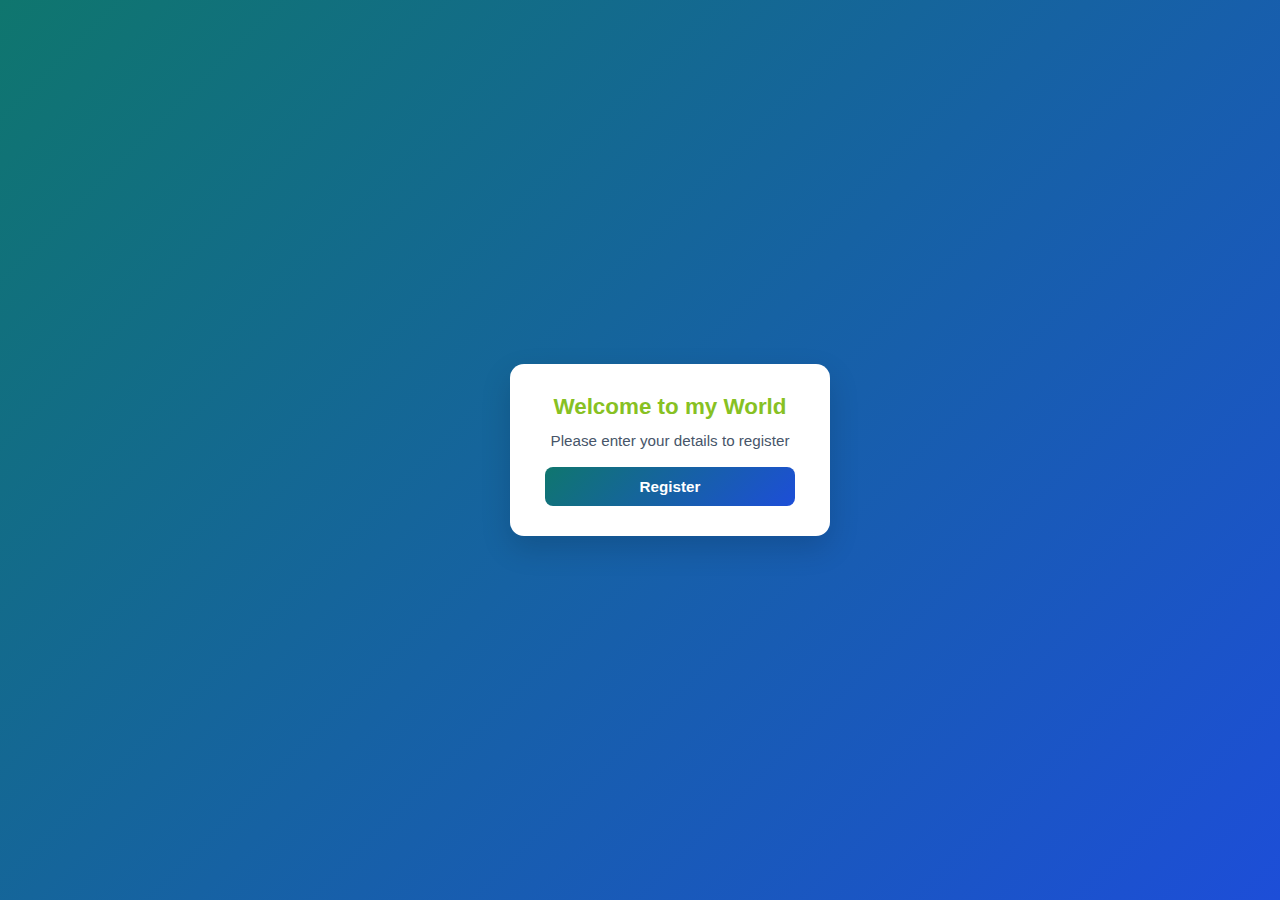
<file: index.html>
<!DOCTYPE html>
<html lang="en">

<head>
    <meta charset="UTF-8">
    <meta name="viewport" content="width=device-width, initial-scale=1.0">
    <title>LC Coding</title>
    <link rel="stylesheet" href="style.css">
</head>

<body>
    <div class="container">
        <h1>Welcome to my World</h1>
        <p>Please enter your details to register</p>

        <a href="Destination.html">
            <button>Register</button>
        </a>
    </div>
</body>

</html>
</file>
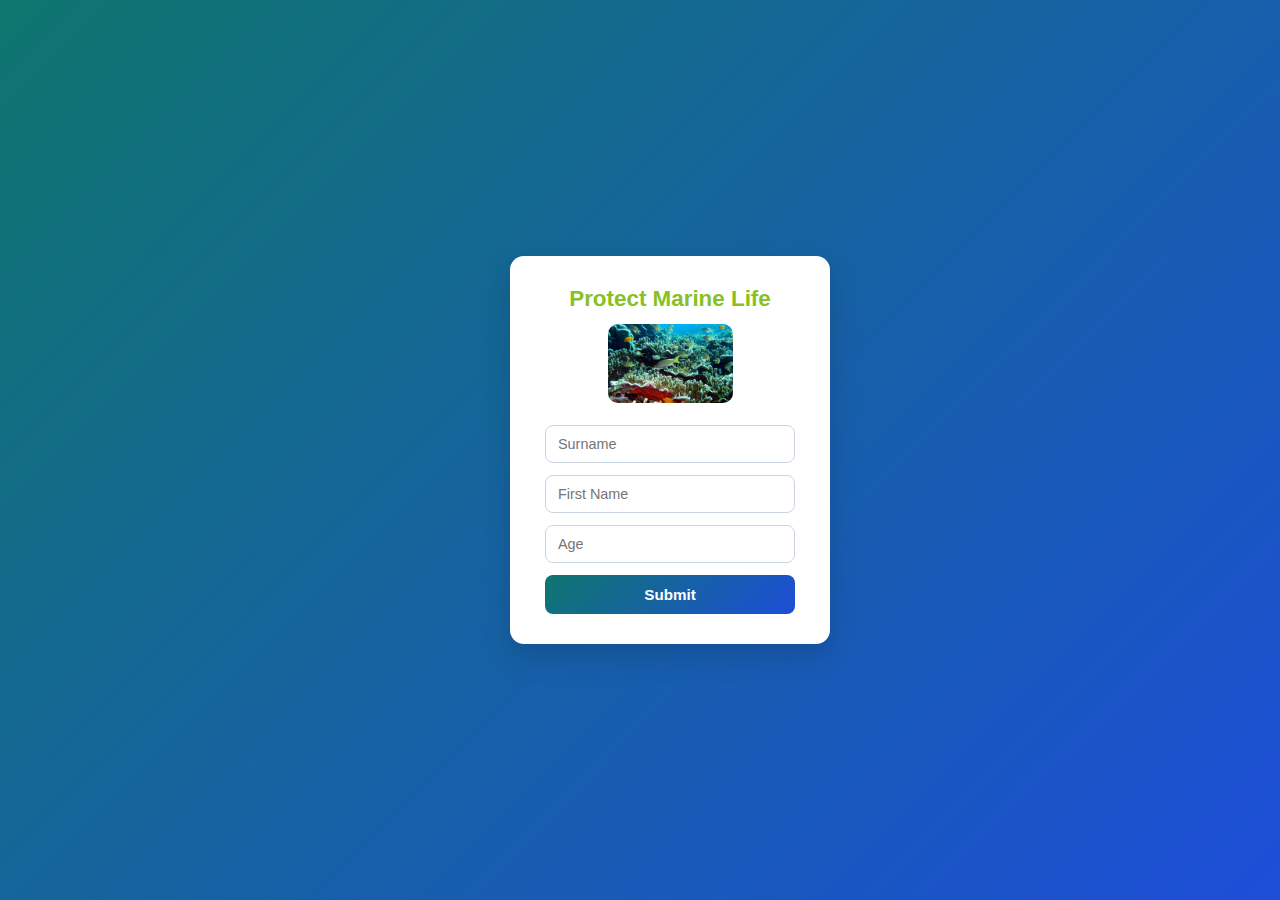
<file: Destination.html>
<!DOCTYPE html>
<html lang="en">

<head>
    <meta charset="UTF-8">
    <meta name="viewport" content="width=device-width, initial-scale=1.0">
    <title>Registration</title>
    <link rel="stylesheet" href="style.css">
</head>

<body>

</body>

</html>

<body>
    <div class="container">
        <h1>Protect Marine Life</h1>
        <img src="Siete-Pecados-snorkeling-island-hopping-coron-boat-tour-Palawan-4.jpg">

        <form id="registerForm">
            <input type="text" name="surname" id="surname" placeholder="Surname" required>
            <input type="text" name="firstname" id="firstname" placeholder="First Name" required>
            <input type="number" name="age" id="age" placeholder="Age" required>

            <button type="submit">Submit</button>
        </form>

        <script>
            const form = document.getElementById("registerForm");

            form.addEventListener("submit", e => {
                e.preventDefault();

                const data = new URLSearchParams(new FormData(form));

                fetch("https://script.google.com/macros/s/AKfycbxdagE0LwM3NJRi3NklvUplilfQirw-ObaGj1EFIRxd72EIC0Q_SCzuFAdkxTSazbkeqg/exec", {
                    method: "POST",
                    body: data
                })
                    .then(response => response.text())
                    .then(result => {
                        alert("Form submitted successfully!");
                        form.reset();
                    })
                    .catch(error => alert("Error submitting form: " + error));
            });
        </script>


    </div>
</body>
</file>
<file: style.css>
/* Reset & Base */
* {
    margin: 0;
    padding: 0;
    box-sizing: border-box;
    font-family: 'Segoe UI', Tahoma, sans-serif;
}

body {
    min-height: 100vh;
    background: linear-gradient(135deg, #0f766e, #1d4ed8);
    display: flex;
    justify-content: center;
    align-items: center;
    padding-left: 60px;
}

/* Card Layout */
.container {
    background: #ffffff;
    padding: 30px 35px;
    border-radius: 14px;
    text-align: center;
    width: 320px;
    box-shadow: 0 12px 30px rgba(0, 0, 0, 0.15);
}

/* Title */
h1 {
    font-size: 1.4rem;
    color: #87c123;
    margin-bottom: 12px;
}

/* Image */
img {
    width: 50%;
    height: 20%;
    border-radius: 10px;
    margin-bottom: 18px;
}

/* Inputs */
input {
    width: 100%;
    padding: 10px 12px;
    margin-bottom: 12px;
    border: 1.5px solid #cbd5e1;
    border-radius: 8px;
    font-size: 0.9rem;
    outline: none;
    transition: 0.3s;
}

input:focus {
    border-color: #1d4ed8;
}

/* Button */
button {
    width: 100%;
    padding: 11px;
    background: linear-gradient(135deg, #0f766e, #1d4ed8);
    color: white;
    border: none;
    border-radius: 8px;
    font-size: 0.95rem;
    font-weight: 600;
    cursor: pointer;
    transition: 0.3s;
}

button:hover {
    opacity: 0.9;
    transform: translateY(-1px);
}

/* Paragraph */
p {
    font-size: 0.95rem;
    color: #475569;
    margin-bottom: 18px;
}
</file>
